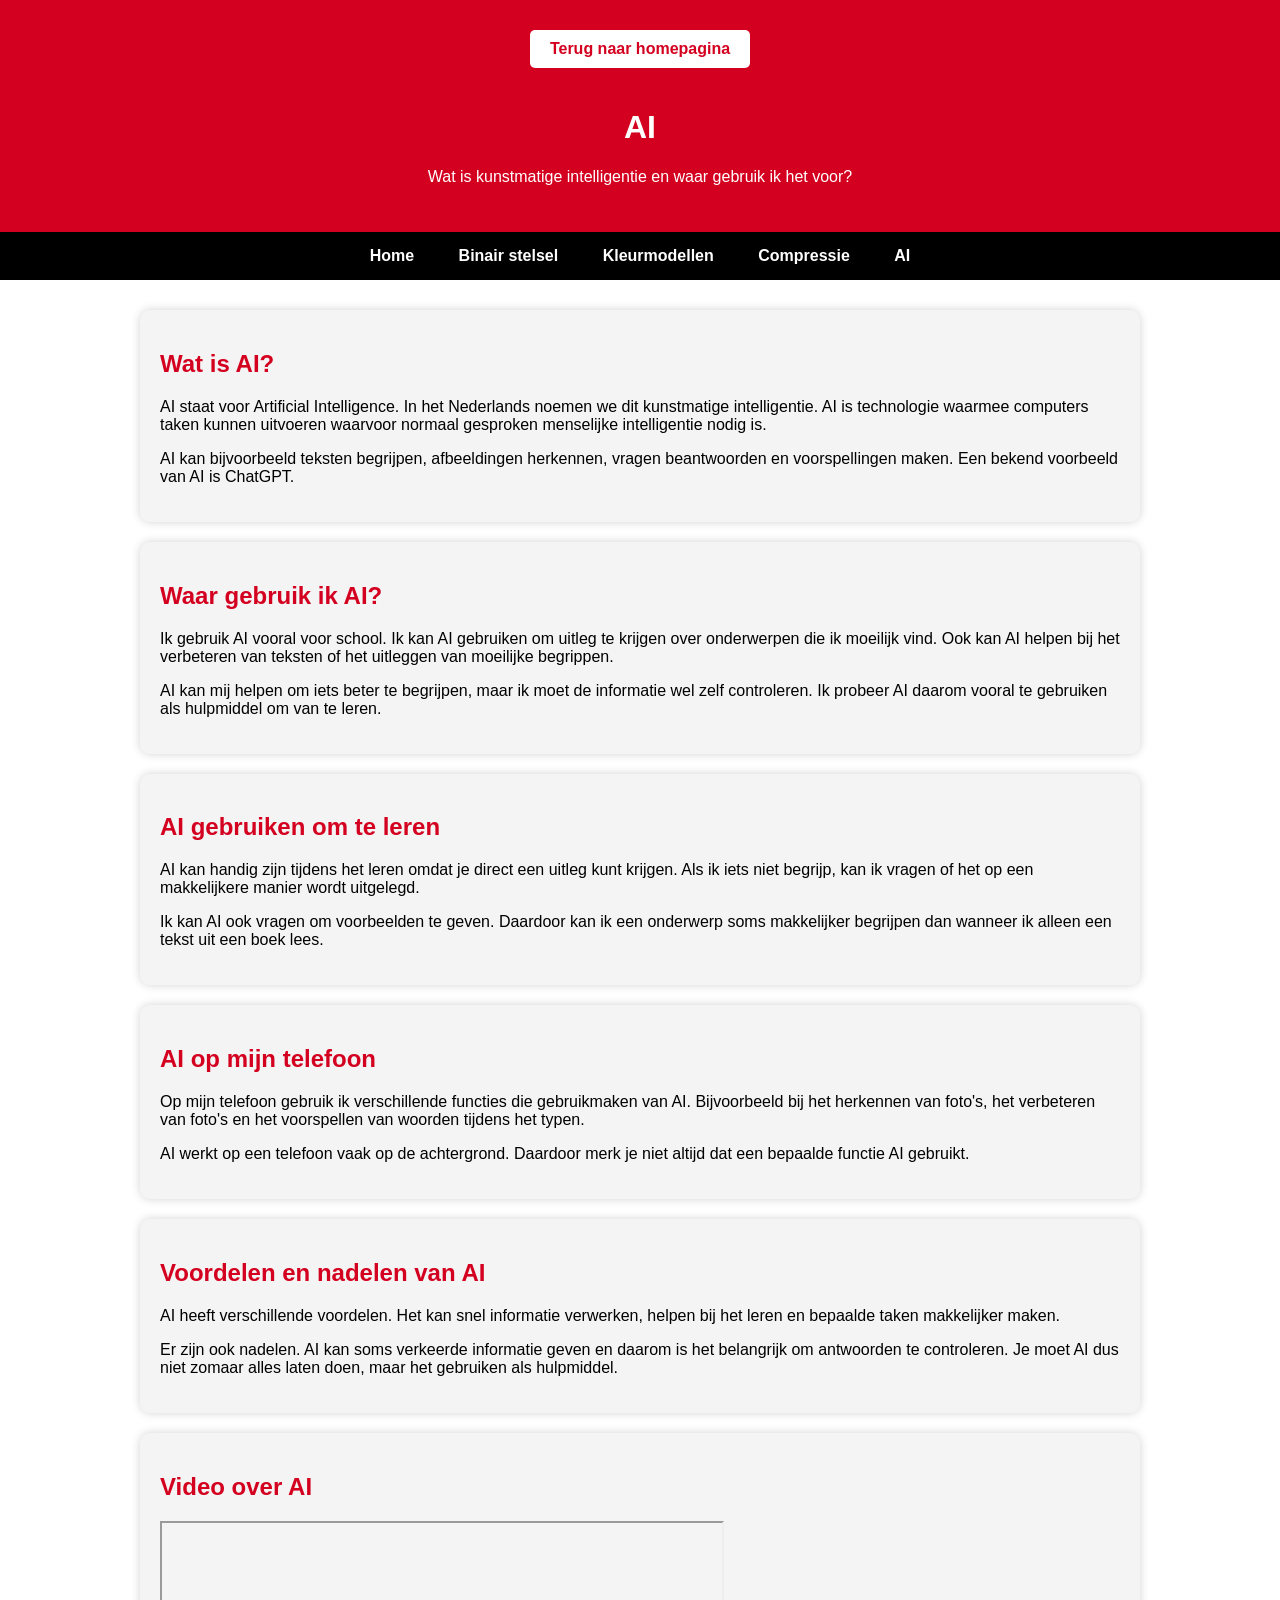
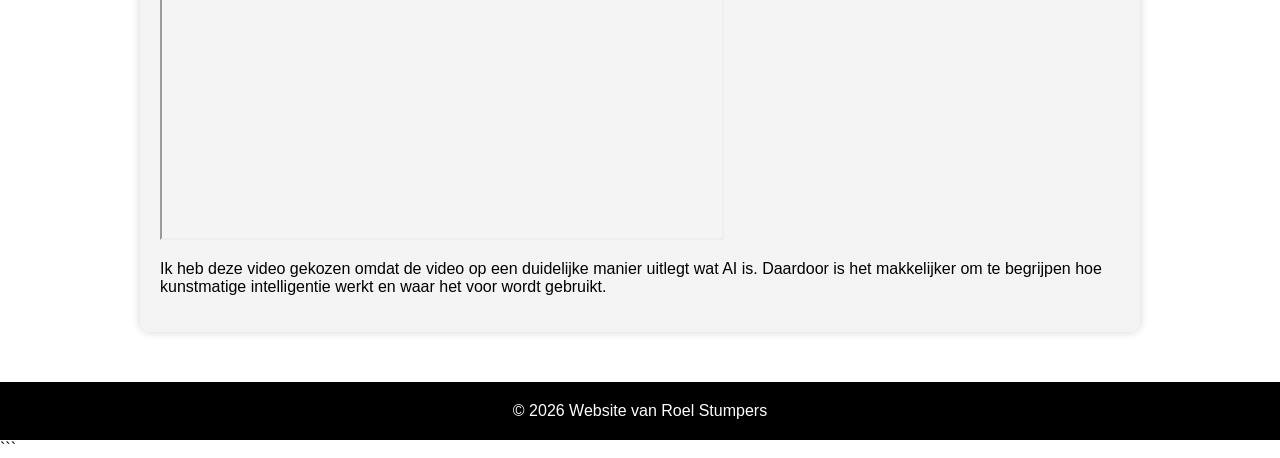
<file: ai.html>
<!DOCTYPE html>
<html lang="nl">
<head>
<meta charset="UTF-8">
<meta name="viewport" content="width=device-width, initial-scale=1.0">
<title>AI - Roel Stumpers</title>
<link rel="stylesheet" href="opmaak.css">

</head>

<body>

<!-- Header -->
<header>

<a href="index.html" class="knop">Terug naar homepagina</a>

<h1>AI</h1>
<p>Wat is kunstmatige intelligentie en waar gebruik ik het voor?</p>

</header>

<!-- Menu met links naar de verschillende pagina's van de website -->
<nav>
    <a href="index.html">Home</a>
    <a href="binairstelsel.html">Binair stelsel</a>
    <a href="kleurmodellen.html">Kleurmodellen</a>
    <a href="compressie.html">Compressie</a>
    <a href="ai.html">AI</a>
</nav>

<section>

<!-- Dit onderdeel legt uit wat kunstmatige intelligentie is -->
<div class="card">

<h2>Wat is AI?</h2>

<p>
AI staat voor Artificial Intelligence. In het Nederlands noemen we dit kunstmatige intelligentie.
AI is technologie waarmee computers taken kunnen uitvoeren waarvoor normaal gesproken menselijke intelligentie nodig is.
</p>
<!-- Legt uit wat AI betekent en wat het kan doen. -->

<p>
AI kan bijvoorbeeld teksten begrijpen, afbeeldingen herkennen, vragen beantwoorden en voorspellingen maken.
Een bekend voorbeeld van AI is ChatGPT.
</p>
<!-- Geeft voorbeelden van toepassingen van AI. -->

</div>

<!-- Dit onderdeel beschrijft waarvoor ik AI gebruik -->
<div class="card">

<h2>Waar gebruik ik AI?</h2>

<p>
Ik gebruik AI vooral voor school.
Ik kan AI gebruiken om uitleg te krijgen over onderwerpen die ik moeilijk vind.
Ook kan AI helpen bij het verbeteren van teksten of het uitleggen van moeilijke begrippen.
</p>
<!-- Vertelt hoe AI kan helpen bij schoolwerk. -->

<p>
AI kan mij helpen om iets beter te begrijpen, maar ik moet de informatie wel zelf controleren.
Ik probeer AI daarom vooral te gebruiken als hulpmiddel om van te leren.
</p>
<!-- Legt uit waarom het belangrijk is om AI-antwoorden te controleren. -->

</div>

<!-- Dit onderdeel legt uit hoe AI kan helpen bij het leren -->
<div class="card">

<h2>AI gebruiken om te leren</h2>

<p>
AI kan handig zijn tijdens het leren omdat je direct een uitleg kunt krijgen.
Als ik iets niet begrijp, kan ik vragen of het op een makkelijkere manier wordt uitgelegd.
</p>
<!-- Beschrijft hoe AI moeilijke onderwerpen begrijpelijker kan maken. -->

<p>
Ik kan AI ook vragen om voorbeelden te geven.
Daardoor kan ik een onderwerp soms makkelijker begrijpen dan wanneer ik alleen een tekst uit een boek lees.
</p>
<!-- Legt uit hoe voorbeelden kunnen helpen bij het begrijpen van leerstof. -->

</div>

<!-- Dit onderdeel geeft voorbeelden van AI-functies op een telefoon -->
<div class="card">

<h2>AI op mijn telefoon</h2>

<p>
Op mijn telefoon gebruik ik verschillende functies die gebruikmaken van AI.
Bijvoorbeeld bij het herkennen van foto's, het verbeteren van foto's en het voorspellen van woorden tijdens het typen.
</p>
<!-- Geeft voorbeelden van AI-toepassingen op een telefoon. -->

<p>
AI werkt op een telefoon vaak op de achtergrond.
Daardoor merk je niet altijd dat een bepaalde functie AI gebruikt.
</p>
<!-- Legt uit dat AI soms werkt zonder dat je het direct merkt. -->

</div>

<!-- Dit onderdeel bespreekt de positieve en negatieve kanten van AI -->
<div class="card">

<h2>Voordelen en nadelen van AI</h2>

<p>
AI heeft verschillende voordelen.
Het kan snel informatie verwerken, helpen bij het leren en bepaalde taken makkelijker maken.
</p>
<!-- Beschrijft enkele voordelen van AI. -->

<p>
Er zijn ook nadelen.
AI kan soms verkeerde informatie geven en daarom is het belangrijk om antwoorden te controleren.
Je moet AI dus niet zomaar alles laten doen, maar het gebruiken als hulpmiddel.
</p>
<!-- Beschrijft nadelen van AI en waarom je kritisch moet blijven. -->

</div>

<!-- Dit onderdeel bevat een video over kunstmatige intelligentie -->
<div class="card">

<h2>Video over AI</h2>

<!-- De iframe plaatst een YouTube-video rechtstreeks op de website. -->
<iframe width="560" height="315"
src="https://www.youtube.com/embed/2ePf9rue1Ao"
title="Uitleg over AI"
allowfullscreen>
</iframe>
<!-- width en height bepalen de afmetingen van de video.
src geeft aan welke YouTube-video wordt weergegeven.
title geeft de video een beschrijvende titel.
allowfullscreen maakt het mogelijk om de video op volledig scherm te bekijken. -->

<p>
Ik heb deze video gekozen omdat de video op een duidelijke manier uitlegt wat AI is.
Daardoor is het makkelijker om te begrijpen hoe kunstmatige intelligentie werkt en waar het voor wordt gebruikt.
</p>
<!-- Legt uit waarom deze video bij de pagina past. -->

</div>

</section>
<!-- Sluit het hoofdgedeelte met alle informatie over AI af. -->

<!-- Footer -->
<footer>
    © 2026 Website van Roel Stumpers
</footer>

</body>
</html>
```
</file>
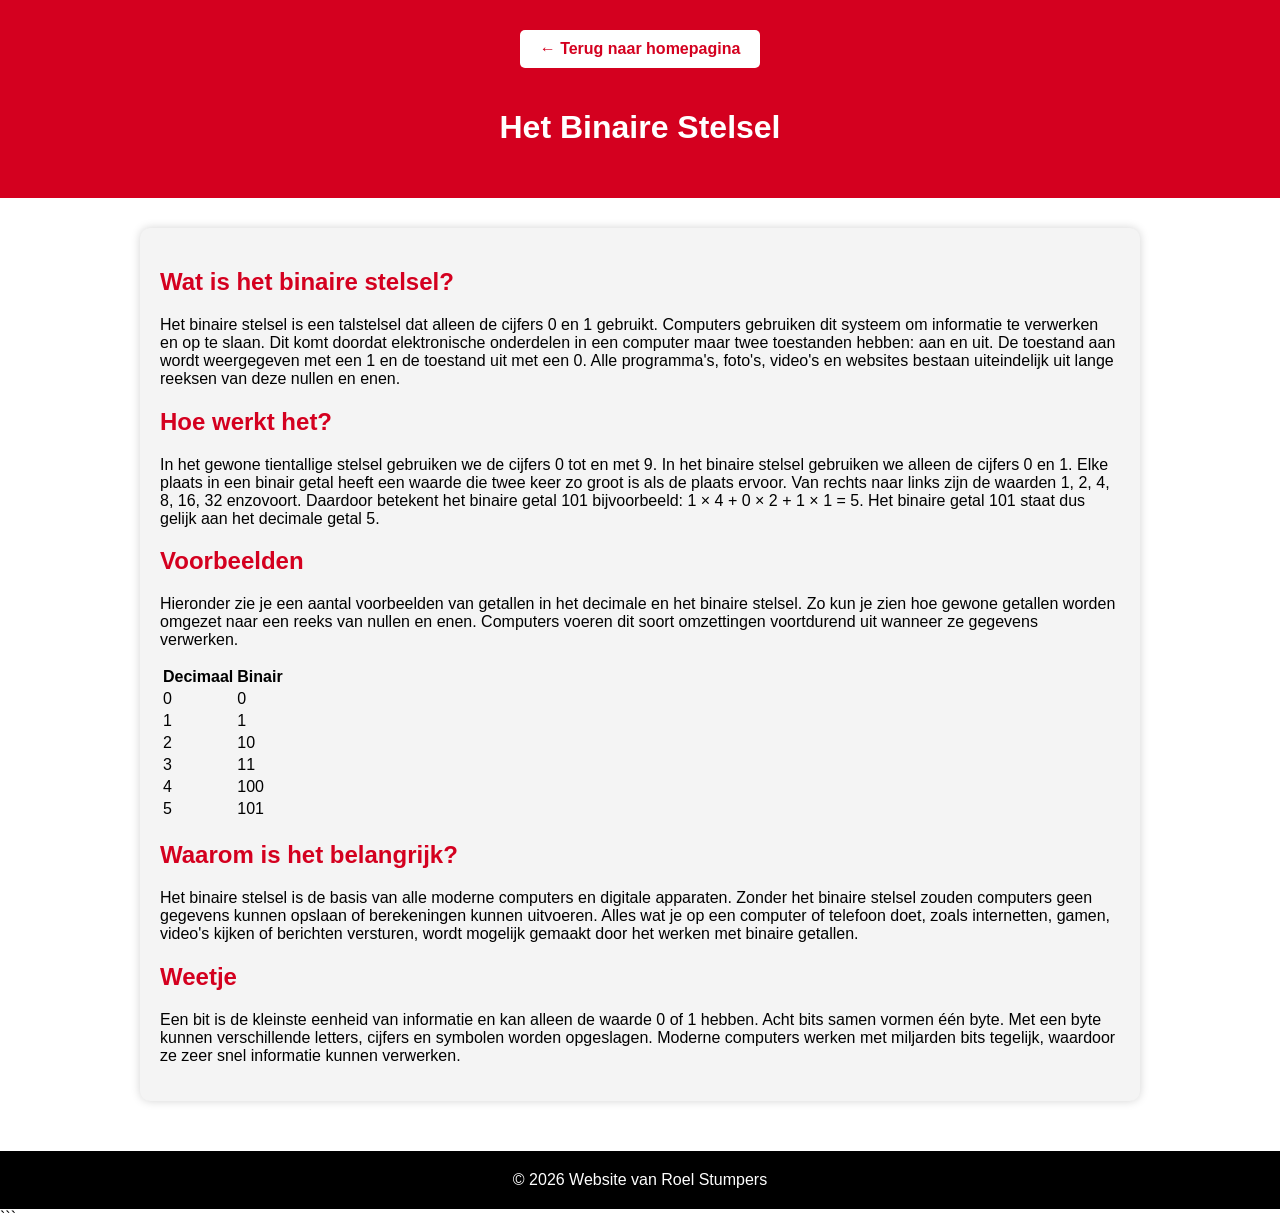
<file: binairstelsel.html>
<!DOCTYPE html>
<html lang="nl">
<head>
<meta charset="UTF-8">
<meta name="viewport" content="width=device-width, initial-scale=1.0">
<title>Binaire Stelsel</title>
<link rel="stylesheet" href="opmaak.css">

</head>
<body>

<header>

    <!-- Deze knop brengt je terug naar de homepagina. -->
    <a class="knop" href="index.html">← Terug naar homepagina</a>

    <h1>Het Binaire Stelsel</h1>

</header>

<section>

<div class="card">

    <h2>Wat is het binaire stelsel?</h2>

   <p>
Het binaire stelsel is een talstelsel dat alleen de cijfers 0 en 1 gebruikt.
Computers gebruiken dit systeem om informatie te verwerken en op te slaan.
Dit komt doordat elektronische onderdelen in een computer maar twee toestanden
hebben: aan en uit. De toestand aan wordt weergegeven met een 1 en de toestand
uit met een 0. Alle programma's, foto's, video's en websites bestaan uiteindelijk
uit lange reeksen van deze nullen en enen.
</p>
<!-- Legt uit wat het binaire stelsel is en waarom computers het gebruiken. -->

    <h2>Hoe werkt het?</h2>

 <p>
    In het gewone tientallige stelsel gebruiken we de cijfers 0 tot en met 9.
    In het binaire stelsel gebruiken we alleen de cijfers 0 en 1. Elke plaats in
    een binair getal heeft een waarde die twee keer zo groot is als de plaats ervoor.
    Van rechts naar links zijn de waarden 1, 2, 4, 8, 16, 32 enzovoort.
    Daardoor betekent het binaire getal 101 bijvoorbeeld:
    1 × 4 + 0 × 2 + 1 × 1 = 5. Het binaire getal 101 staat dus gelijk aan het
    decimale getal 5.
</p>
<!-- Legt uit hoe binaire getallen werken en hoe je ze kunt omrekenen. -->

    <h2>Voorbeelden</h2>

<p>
    Hieronder zie je een aantal voorbeelden van getallen in het decimale en het
    binaire stelsel. Zo kun je zien hoe gewone getallen worden omgezet naar een
    reeks van nullen en enen. Computers voeren dit soort omzettingen voortdurend uit
    wanneer ze gegevens verwerken.
</p>
<!-- Introduceert de tabel met voorbeelden van binaire getallen. -->

    <table>
    <!-- Maakt een tabel om decimale en binaire getallen te vergelijken. -->

        <tr>
        <!-- Voegt een rij toe aan de tabel. -->

            <th>Decimaal</th>
            <!-- De titel van de kolom met gewone getallen. -->

            <th>Binair</th>
            <!-- De titel van de kolom met binaire getallen. -->

        </tr>

        <tr>
            <td>0</td>
            <td>0</td>
        </tr>
        <!-- Laat zien dat decimaal 0 gelijk is aan binair 0. -->

        <tr>
            <td>1</td>
            <td>1</td>
        </tr>
        <!-- Laat zien dat decimaal 1 gelijk is aan binair 1. -->

        <tr>
            <td>2</td>
            <td>10</td>
        </tr>
        <!-- Laat zien dat decimaal 2 gelijk is aan binair 10. -->

        <tr>
            <td>3</td>
            <td>11</td>
        </tr>
        <!-- Laat zien dat decimaal 3 gelijk is aan binair 11. -->

        <tr>
            <td>4</td>
            <td>100</td>
        </tr>
        <!-- Laat zien dat decimaal 4 gelijk is aan binair 100. -->

        <tr>
            <td>5</td>
            <td>101</td>
        </tr>
        <!-- Laat zien dat decimaal 5 gelijk is aan binair 101. -->

    </table>
    <!-- Sluit de tabel af. -->

    <h2>Waarom is het belangrijk?</h2>

<p>
    Het binaire stelsel is de basis van alle moderne computers en digitale apparaten.
    Zonder het binaire stelsel zouden computers geen gegevens kunnen opslaan of
    berekeningen kunnen uitvoeren. Alles wat je op een computer of telefoon doet,
    zoals internetten, gamen, video's kijken of berichten versturen, wordt mogelijk
    gemaakt door het werken met binaire getallen.
</p>
<!-- Legt uit waarom het binaire stelsel belangrijk is voor digitale apparaten. -->

    <h2>Weetje</h2>

<p>
    Een bit is de kleinste eenheid van informatie en kan alleen de waarde 0 of 1
    hebben. Acht bits samen vormen één byte. Met een byte kunnen verschillende
    letters, cijfers en symbolen worden opgeslagen. Moderne computers werken met
    miljarden bits tegelijk, waardoor ze zeer snel informatie kunnen verwerken.
</p>
<!-- Geeft extra informatie over bits en bytes. -->

</div>
<!-- Sluit het inhoudsblok met de uitleg af. -->

</section>
<!-- Sluit het hoofdonderdeel van de pagina af. -->

<footer>
    © 2026 Website van Roel Stumpers
</footer>

</body>
</html>
```
</file>
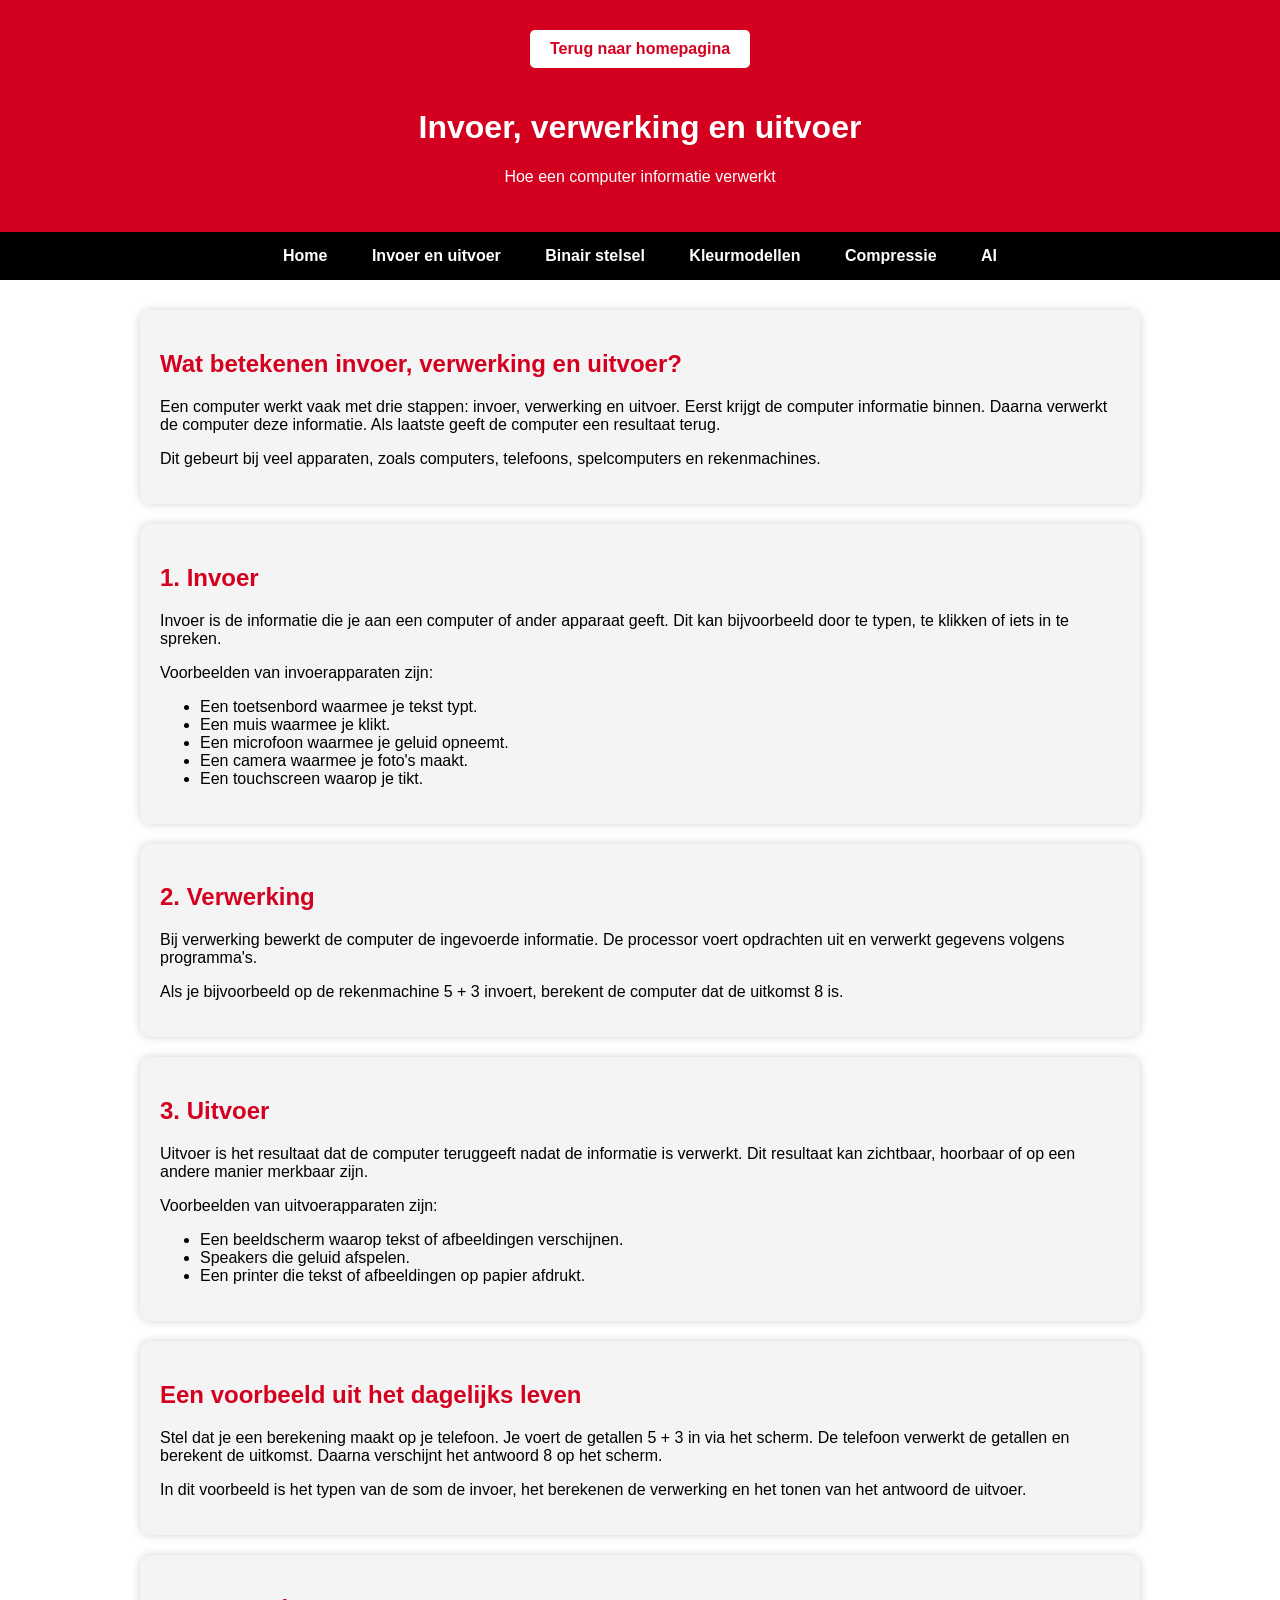
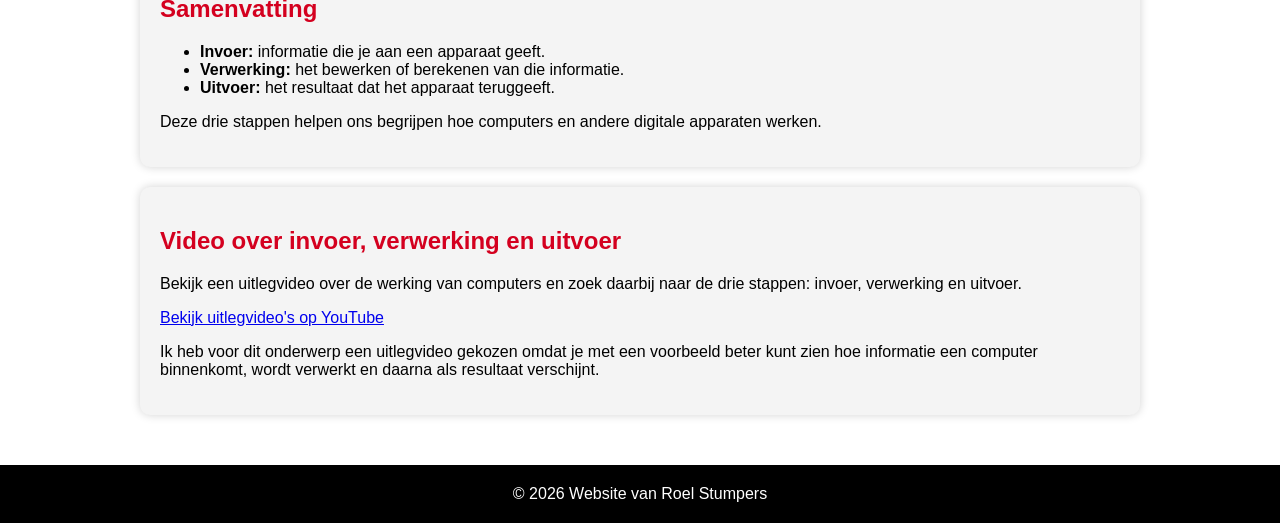
<file: invoeruitvoer.html>
<!DOCTYPE html>
<html lang="nl">
<head>
<meta charset="UTF-8">
<meta name="viewport" content="width=device-width, initial-scale=1.0">
<title>Invoer, verwerking en uitvoer - Roel Stumpers</title>
<link rel="stylesheet" href="opmaak.css">
</head>

<body>

<!-- Header -->
<header>

<a href="index.html" class="knop">Terug naar homepagina</a>

<h1>Invoer, verwerking en uitvoer</h1>
<p>Hoe een computer informatie verwerkt</p>

</header>

<!-- Navigatiemenu -->
<nav>
    <a href="index.html">Home</a>
    <a href="invoer-uitvoer.html">Invoer en uitvoer</a>
    <a href="binairstelsel.html">Binair stelsel</a>
    <a href="kleurmodellen.html">Kleurmodellen</a>
    <a href="compressie.html">Compressie</a>
    <a href="ai.html">AI</a>
</nav>

<section>

<!-- Uitleg -->
<div class="card">

<h2>Wat betekenen invoer, verwerking en uitvoer?</h2>

<p>
Een computer werkt vaak met drie stappen: invoer, verwerking en uitvoer.
Eerst krijgt de computer informatie binnen. Daarna verwerkt de computer deze informatie.
Als laatste geeft de computer een resultaat terug.
</p>

<p>
Dit gebeurt bij veel apparaten, zoals computers, telefoons, spelcomputers en rekenmachines.
</p>

</div>

<!-- Invoer -->
<div class="card">

<h2>1. Invoer</h2>

<p>
Invoer is de informatie die je aan een computer of ander apparaat geeft.
Dit kan bijvoorbeeld door te typen, te klikken of iets in te spreken.
</p>

<p>
Voorbeelden van invoerapparaten zijn:
</p>

<ul>
    <li>Een toetsenbord waarmee je tekst typt.</li>
    <li>Een muis waarmee je klikt.</li>
    <li>Een microfoon waarmee je geluid opneemt.</li>
    <li>Een camera waarmee je foto's maakt.</li>
    <li>Een touchscreen waarop je tikt.</li>
</ul>

</div>

<!-- Verwerking -->
<div class="card">

<h2>2. Verwerking</h2>

<p>
Bij verwerking bewerkt de computer de ingevoerde informatie.
De processor voert opdrachten uit en verwerkt gegevens volgens programma's.
</p>

<p>
Als je bijvoorbeeld op de rekenmachine 5 + 3 invoert,
berekent de computer dat de uitkomst 8 is.
</p>

</div>

<!-- Uitvoer -->
<div class="card">

<h2>3. Uitvoer</h2>

<p>
Uitvoer is het resultaat dat de computer teruggeeft nadat de informatie is verwerkt.
Dit resultaat kan zichtbaar, hoorbaar of op een andere manier merkbaar zijn.
</p>

<p>
Voorbeelden van uitvoerapparaten zijn:
</p>

<ul>
    <li>Een beeldscherm waarop tekst of afbeeldingen verschijnen.</li>
    <li>Speakers die geluid afspelen.</li>
    <li>Een printer die tekst of afbeeldingen op papier afdrukt.</li>
</ul>

</div>

<!-- Voorbeeld -->
<div class="card">

<h2>Een voorbeeld uit het dagelijks leven</h2>

<p>
Stel dat je een berekening maakt op je telefoon.
Je voert de getallen 5 + 3 in via het scherm.
De telefoon verwerkt de getallen en berekent de uitkomst.
Daarna verschijnt het antwoord 8 op het scherm.
</p>

<p>
In dit voorbeeld is het typen van de som de invoer, het berekenen de verwerking
en het tonen van het antwoord de uitvoer.
</p>

</div>

<!-- Samenvatting -->
<div class="card">

<h2>Samenvatting</h2>

<ul>
    <li><strong>Invoer:</strong> informatie die je aan een apparaat geeft.</li>
    <li><strong>Verwerking:</strong> het bewerken of berekenen van die informatie.</li>
    <li><strong>Uitvoer:</strong> het resultaat dat het apparaat teruggeeft.</li>
</ul>

<p>
Deze drie stappen helpen ons begrijpen hoe computers en andere digitale apparaten werken.
</p>

</div>

<!-- Video -->
<div class="card">

<h2>Video over invoer, verwerking en uitvoer</h2>

<p>
Bekijk een uitlegvideo over de werking van computers en zoek daarbij naar de drie stappen:
invoer, verwerking en uitvoer.
</p>

<p>
<a href="https://www.youtube.com/results?search_query=invoer+verwerking+uitvoer+computer+uitleg"
target="_blank">
Bekijk uitlegvideo's op YouTube
</a>
</p>

<p>
Ik heb voor dit onderwerp een uitlegvideo gekozen omdat je met een voorbeeld beter kunt zien
hoe informatie een computer binnenkomt, wordt verwerkt en daarna als resultaat verschijnt.
</p>

</div>

</section>

<!-- Footer -->
<footer>
    © 2026 Website van Roel Stumpers
</footer>

</body>
</html>
</file>
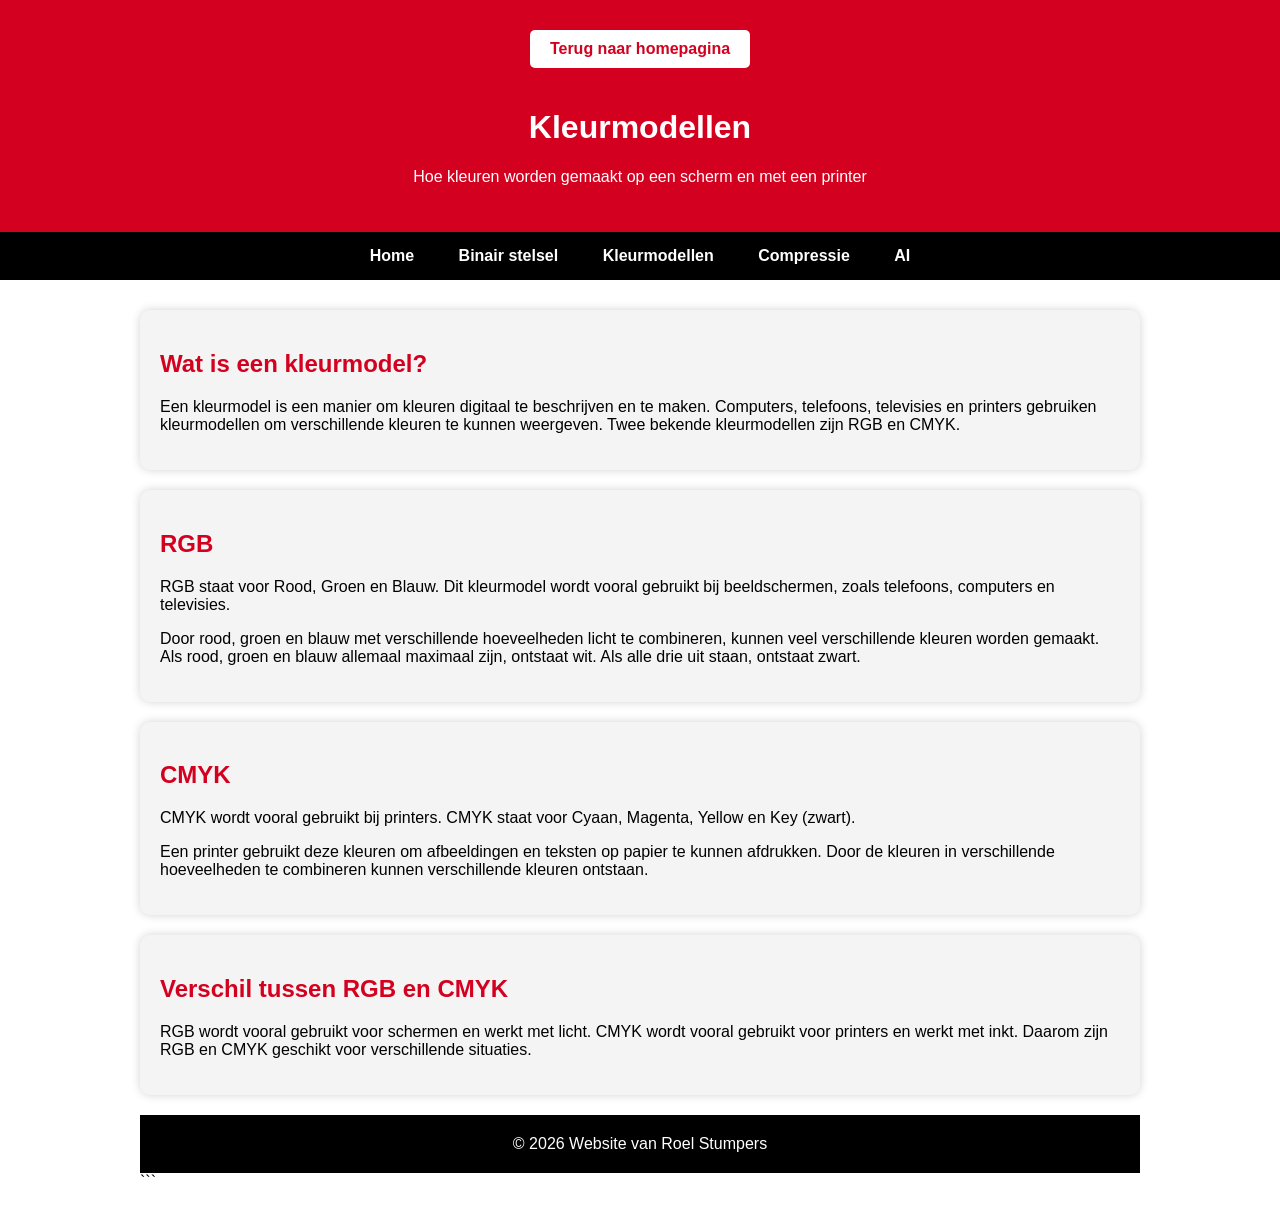
<file: kleurmodellen.html>
<!DOCTYPE html>
<html lang="nl">
<head>
<meta charset="UTF-8">
<meta name="viewport" content="width=device-width, initial-scale=1.0">
<title>Kleurmodellen - Roel Stumpers</title>
<link rel="stylesheet" href="opmaak.css">

</head>

<body>

<!-- Header van de pagina -->
<header>

<a href="index.html" class="knop">Terug naar homepagina</a>

<h1>Kleurmodellen</h1>
<p>Hoe kleuren worden gemaakt op een scherm en met een printer</p>

</header>

<!-- Menu met links naar de verschillende pagina's van de website -->
<nav>
    <a href="index.html">Home</a>
    <a href="binairstelsel.html">Binair stelsel</a>
    <a href="kleurmodellen.html">Kleurmodellen</a>
    <a href="compressie.html">Compressie</a>
    <a href="ai.html">AI</a>
</nav>

<section>

<!-- Uitleg over kleurmodellen -->
<div class="card">

<h2>Wat is een kleurmodel?</h2>

<p>
Een kleurmodel is een manier om kleuren digitaal te beschrijven en te maken.
Computers, telefoons, televisies en printers gebruiken kleurmodellen om verschillende kleuren te kunnen weergeven.
Twee bekende kleurmodellen zijn RGB en CMYK.
</p>
<!-- Introduceert kleurmodellen en noemt de twee bekendste voorbeelden. -->

</div>

<!-- RGB staat voor het kleurmodel dat met licht werkt -->
<div class="card">

<h2>RGB</h2>

<p>
RGB staat voor Rood, Groen en Blauw.
Dit kleurmodel wordt vooral gebruikt bij beeldschermen, zoals telefoons, computers en televisies.
</p>
<!-- Legt uit waar RGB voor staat en waarvoor het wordt gebruikt. -->

<p>
Door rood, groen en blauw met verschillende hoeveelheden licht te combineren, kunnen veel verschillende kleuren worden gemaakt.
Als rood, groen en blauw allemaal maximaal zijn, ontstaat wit.
Als alle drie uit staan, ontstaat zwart.
</p>
<!-- Legt uit hoe RGB kleuren maakt door licht te mengen. -->

</div>

<!-- CMYK is het kleurmodel dat vooral met inkt werkt -->
<div class="card">

<h2>CMYK</h2>

<p>
CMYK wordt vooral gebruikt bij printers.
CMYK staat voor Cyaan, Magenta, Yellow en Key (zwart).
</p>
<!-- Legt uit waar CMYK voor staat en waarvoor het wordt gebruikt. -->

<p>
Een printer gebruikt deze kleuren om afbeeldingen en teksten op papier te kunnen afdrukken.
Door de kleuren in verschillende hoeveelheden te combineren kunnen verschillende kleuren ontstaan.
</p>
<!-- Beschrijft hoe een printer CMYK-inkt gebruikt om kleuren te maken. -->

</div>

<!-- Vergelijkt de belangrijkste verschillen tussen RGB en CMYK -->
<div class="card">

<h2>Verschil tussen RGB en CMYK</h2>

<p>
RGB wordt vooral gebruikt voor schermen en werkt met licht.
CMYK wordt vooral gebruikt voor printers en werkt met inkt.
Daarom zijn RGB en CMYK geschikt voor verschillende situaties.
</p>
<!-- Vat het verschil tussen kleuren op een scherm en kleuren met inkt samen. -->

</div>

<!-- Footer -->
<footer>
    © 2026 Website van Roel Stumpers
</footer>

</body>
</html>
```
</file>
<file: opmaak.css>
body{
    margin:0;
    font-family:Arial, sans-serif;
    background:white;
}

header{
    background:#d4001f;
    color:white;
    text-align:center;
    padding:30px;
}

nav{
    background:black;
    padding:15px;
    text-align:center;
}

nav a{
    color:white;
    text-decoration:none;
    margin:20px;
    font-weight:bold;
}

nav a:hover{
    color:#d4001f;
}

section{
    max-width:1000px;
    margin:auto;
    padding:30px;
}

.card{
    background:#f4f4f4;
    border-radius:10px;
    padding:20px;
    margin-bottom:20px;
    box-shadow:0 0 10px lightgray;
}

img{
    display:block;
    margin:auto;
    border-radius:15px;
    width:350px;
}

footer{
    background:black;
    color:white;
    text-align:center;
    padding:20px;
}

h2{
    color:#d4001f;
}


header .knop {
    display: inline-block;
    background: white;
    color: #d4001f;
    padding: 10px 20px;
    text-decoration: none;
    border-radius: 5px;
    font-weight: bold;
    margin-bottom: 20px;
}

header .knop:hover {
    background: black;
    color: white;
}
</file>
